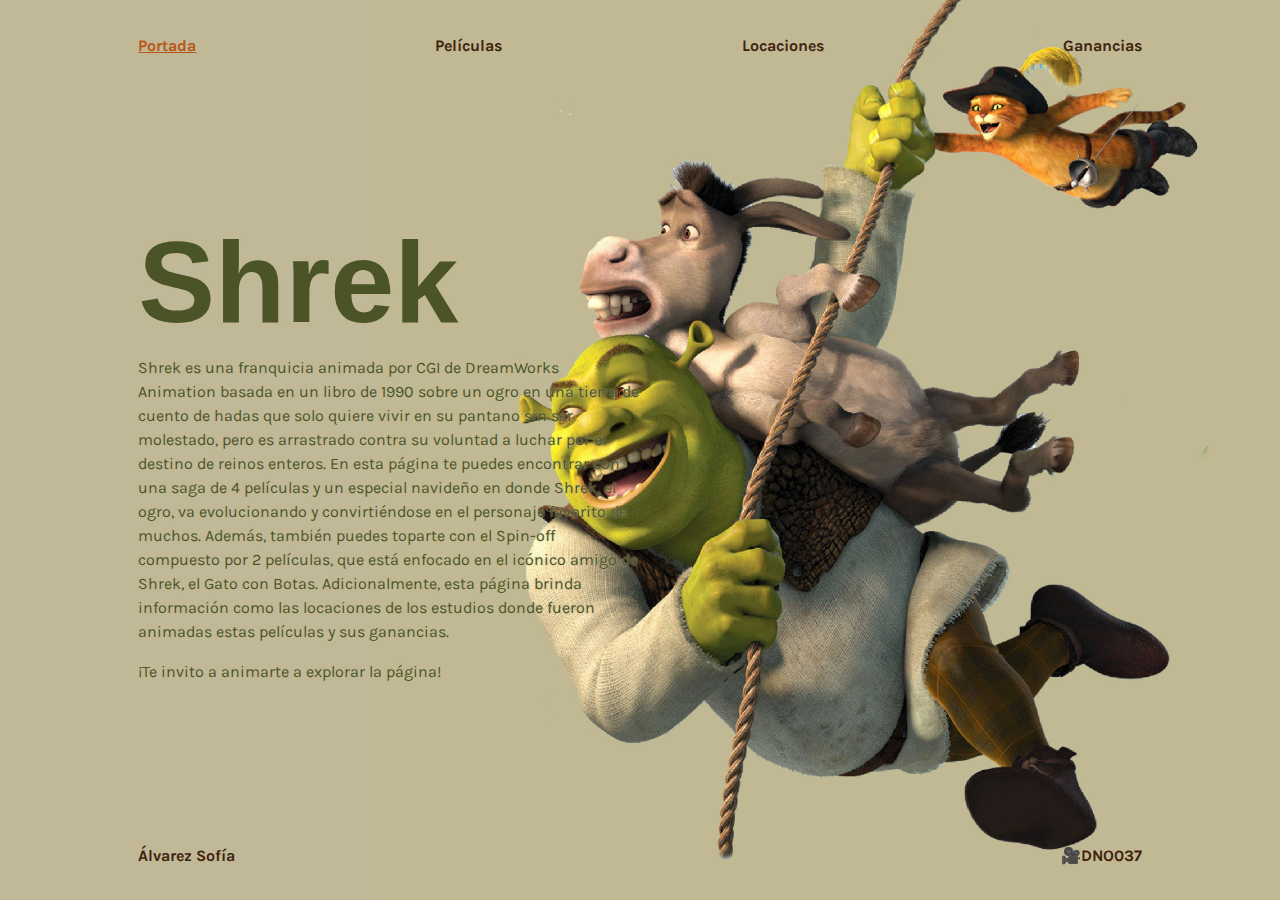
<file: index.html>
<!DOCTYPE html>
<html lang="es">
    <head>
        <meta charset="utf-8" />
        <meta name="viewport" content="width=device-width, initial-scale=1" />
        <meta name="description" content="Diseño y nuevos medios" />
        <title>&#127909DNO037</title>
        <link rel="stylesheet" href="style.css" />
    </head>
    <body class="portada">
        <div class="container">
            <nav>
                <p><a href="index.html" class="active">Portada</a> <a href="peliculas.html">Películas</a> <a href="locaciones.html">Locaciones</a> <a href="ganancias.html">Ganancias</a></p>
            </nav>
            <header>
                <div>
                        <h1>Shrek</h1>
                        <p>Shrek es una franquicia animada por CGI de DreamWorks Animation basada en un libro de 1990 sobre un ogro en una tierra de cuento de hadas que solo quiere vivir en su pantano sin ser molestado, pero es arrastrado contra su voluntad a luchar por el destino de reinos enteros. En esta página te puedes encontrar con una saga de 4 películas y un especial navideño en donde Shrek, el ogro, va evolucionando y convirtiéndose en el personaje favorito de muchos. Además, también puedes toparte con el Spin-off compuesto por 2 películas, que está enfocado en el icónico amigo de Shrek, el Gato con Botas. Adicionalmente, esta página brinda información como las locaciones de los estudios donde fueron animadas estas películas y sus ganancias.</p>
                        <p>¡Te invito a animarte a explorar la página!</p>
                </div>
            </header>
            <footer>
                <p><a href="https://github.com/sofialvarez4">Álvarez Sofía</a> <a href="https://github.com/sofialvarez4/dno037-clase-9">&#127909DNO037</a></p>
            </footer>
        </div>
    </body>
</html>
</file>
<file: style.css>
@charset "UTF-8";@import url('http://fonts.cdnfonts.com/css/jlr-star-shrek');
@import url('http://fonts.cdnfonts.com/css/jlr-star-shrek');
@import url('https://fonts.googleapis.com/css2?family=Karla:wght@500&display=swap');

:root{
    --fondo: #c1b897;
    --figura: #4a5426;
}

* {
    margin: 0;
    padding: 0;
}

body {
    font-family: 'Karla', sans-serif;
    background: var(--fondo);
    color: var(--figura);
}

body.portada{
    background:var(--fondo) url('images/portada.jpg') right bottom no-repeat;
    background-size:auto 100%;
}

a {
    font-weight: bold;
    color: #3f230f;;
    text-decoration: none;
}

a:hover {
    color: #a5934;
}

:hover{
    transition: all ease .5s;
}

div.container {
    width: 80vw;
    margin: 0 auto;
    font-family: 'Karla', sans-serif;
}

nav, footer {
    width: 98%;
    margin-left:1%;
    margin-right:1%;
    min-height: 10vh;
    display: flex;
}

nav p, footer p {
    width: 100%;
    display: flex;
    justify-content: space-between;
    margin:auto;
}

.active {
    text-decoration: underline;
    color: #b75716;
}

/* para la página de portada */

header {   
    width: 98%;
    margin-left:1%;
    margin-right:1%;
    min-height: 80vh;
    font-family: 'Karla', sans-serif;
}

header div{
    width: 50%;
    padding-top:15vh;
}

header div h1{
    font-size:calc(4rem + 4vw);
    line-height: 1;
    text-shadow: 0 0 2px var(--fondo);
    font-family: 'JLR Star Shrek', sans-serif;


}

header div p{
    margin-top:1rem;
    line-height: 1.5;
    text-shadow: 0 0 2px var(--fondo);
}

@media screen and (orientation:portrait){

    header div{
        width: 100%;
        line-height: 1.5;
    }     
}

/* para todas las páginas que no son portada */

main{
    width: 100%;
    padding-top:10vh;
    min-height: 70vh;
    font-family: 'Karla', sans-serif;    
}

/* para la página de películas */

main article{
    float:left;
    margin:1%;
    width:18%;
    background:rgba(255,255,255,0.1);
}

main article img{
    width:100%;
    height:auto;
    opacity: 0.6;
}

main article:hover img{
    opacity:1;
}

main article div{
    padding:5%;
    min-height:7.5vh;
}

main article div h2{
    font-size:1rem;
    letter-spacing: 0.05rem;
}

@media screen and (orientation:portrait){
    main article{
        width:48%;
    }     
}

/* para cada página de película */

main section{
    float:left;
    margin:3% 1% 10% 1%;
    width:98%;   
}

main section h1{
    font-size:calc(1.5rem + 1vw);
    line-height: 1;
}

main section h3{
    font-size:1.3rem;
    line-height: 2.5;
}

main section h4{
    font-size:1.2rem;
    line-height: 2.5;
}

main section img{
    max-width:100%;
    height:auto;
    margin:1.5rem 0;
}

main section p{
    max-width:100%;
    line-height: 1.6;
}

@media screen and (orientation:landscape){
    main section p{
        max-width:75%;
        line-height: 1.8;
    }    
}

/* para las páginas de locaciones y ganancias */

main div#mapa{
    margin:1%;
    width:98%;
    height:60vh;
}

main canvas#grafico{
    background:#d1cdbd;
}
</file>
